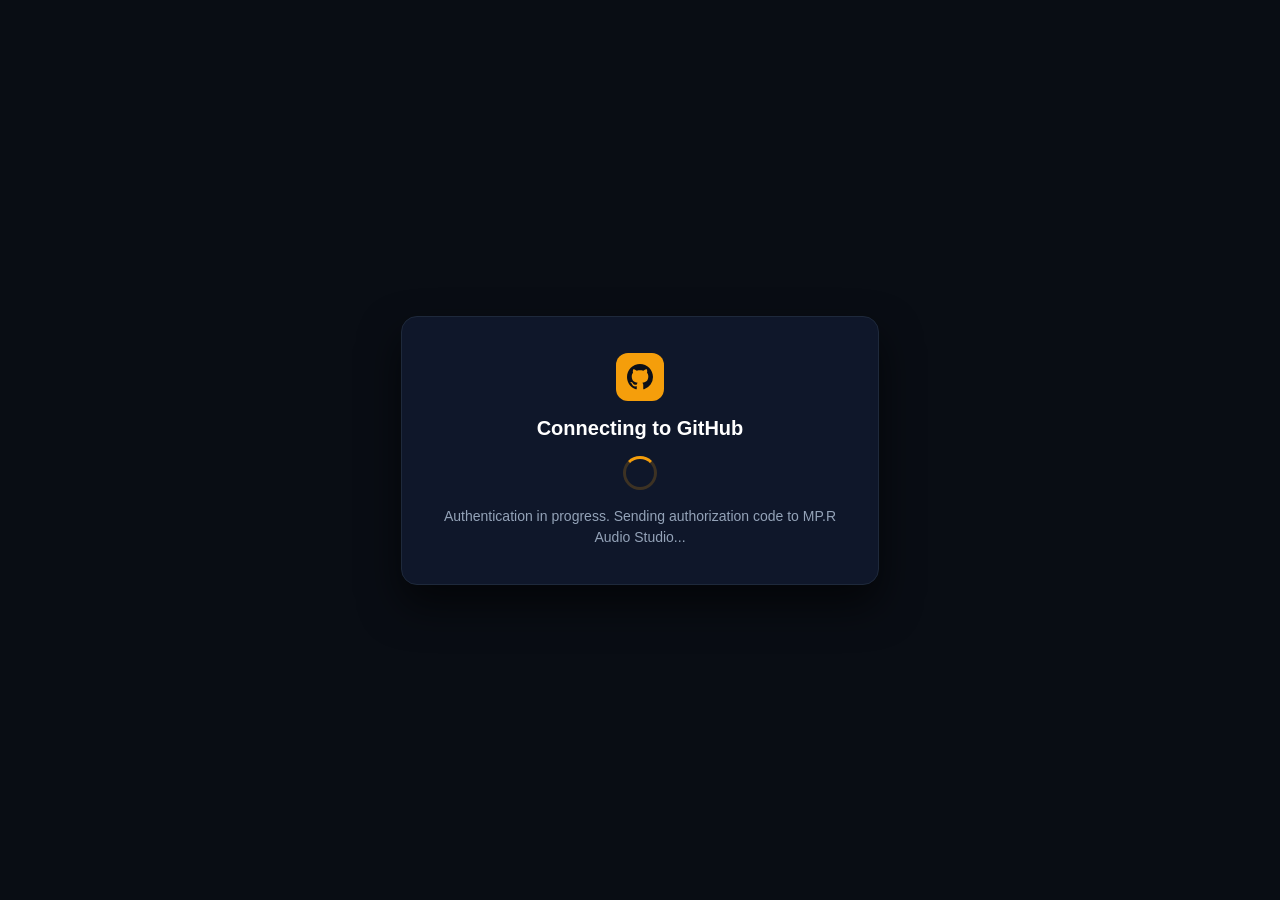
<file: public/auth/callback/index.html>
<!DOCTYPE html>
<html lang="en">
<head>
  <meta charset="UTF-8">
  <meta name="viewport" content="width=device-width, initial-scale=1.0">
  <title>GitHub Authentication - MP.R Audio Studio</title>
  <style>
    body {
      background: #090d14;
      color: #f1f5f9;
      font-family: -apple-system, BlinkMacSystemFont, "Segoe UI", Roboto, Helvetica, Arial, sans-serif;
      display: flex;
      flex-direction: column;
      align-items: center;
      justify-content: center;
      min-height: 100vh;
      margin: 0;
      text-align: center;
      padding: 24px;
      box-sizing: border-box;
    }
    .card {
      background: #0f172a;
      border: 1px solid #1e293b;
      border-radius: 16px;
      padding: 36px 28px;
      max-width: 420px;
      width: 100%;
      box-shadow: 0 20px 40px rgba(0,0,0,0.6);
    }
    .icon {
      width: 48px;
      height: 48px;
      margin: 0 auto 16px;
      border-radius: 12px;
      background: #f59e0b;
      display: flex;
      align-items: center;
      justify-content: center;
    }
    .icon svg {
      width: 26px;
      height: 26px;
      fill: #0b0f18;
    }
    .spinner {
      width: 28px;
      height: 28px;
      border: 3px solid rgba(245, 158, 11, 0.2);
      border-top-color: #f59e0b;
      border-radius: 50%;
      animation: spin 0.8s linear infinite;
      margin: 16px auto;
    }
    @keyframes spin {
      to { transform: rotate(360deg); }
    }
  </style>
</head>
<body>
  <div class="card">
    <div class="icon">
      <svg viewBox="0 0 24 24">
        <path d="M12 0C5.37 0 0 5.37 0 12c0 5.31 3.435 9.795 8.205 11.385.6.105.825-.255.825-.57 0-.285-.015-1.23-.015-2.235-3.015.555-3.795-.735-4.035-1.41-.135-.345-.72-1.41-1.23-1.695-.42-.225-1.02-.78-.015-.795.945-.015 1.62.87 1.845 1.23 1.08 1.815 2.805 1.305 3.495.99.105-.78.42-1.305.765-1.605-2.67-.3-5.46-1.335-5.46-5.925 0-1.305.465-2.385 1.23-3.225-.12-.3-.54-1.53.12-3.18 0 0 1.005-.315 3.3 1.23.96-.27 1.98-.405 3-.405s2.04.135 3 .405c2.295-1.56 3.3-1.23 3.3-1.23.66 1.65.24 2.88.12 3.18.765.84 1.23 1.905 1.23 3.225 0 4.605-2.805 5.625-5.475 5.925.435.375.81 1.095.81 2.22 0 1.605-.015 2.895-.015 3.3 0 .315.225.69.825.57A12.02 12.02 0 0024 12c0-6.63-5.37-12-12-12z"/>
      </svg>
    </div>
    <h2 style="margin: 0 0 8px; font-size: 20px; font-weight: 700; color: #fff;">Connecting to GitHub</h2>
    <div class="spinner"></div>
    <p id="status-text" style="margin: 0; font-size: 14px; color: #94a3b8; line-height: 1.5;">
      Authentication in progress. Sending authorization code to MP.R Audio Studio...
    </p>
  </div>
  <script>
    (function() {
      const params = new URLSearchParams(window.location.search);
      const code = params.get('code');
      const state = params.get('state');
      const error = params.get('error');
      const errorDescription = params.get('error_description');

      const statusEl = document.getElementById('status-text');

      if (error) {
        if (statusEl) statusEl.textContent = 'Error: ' + (errorDescription || error);
        statusEl.style.color = '#f87171';
      }

      if (window.opener) {
        window.opener.postMessage({
          type: 'OAUTH_AUTH_SUCCESS',
          provider: 'github',
          code: code,
          state: state,
          error: error ? (errorDescription || error) : null
        }, '*');

        if (!error) {
          if (statusEl) statusEl.textContent = 'Authentication successful! Closing window...';
          setTimeout(function() {
            window.close();
          }, 400);
        }
      } else {
        // Not inside a popup
        setTimeout(function() {
          window.location.href = '/';
        }, 2000);
      }
    })();
  </script>
</body>
</html>
</file>
